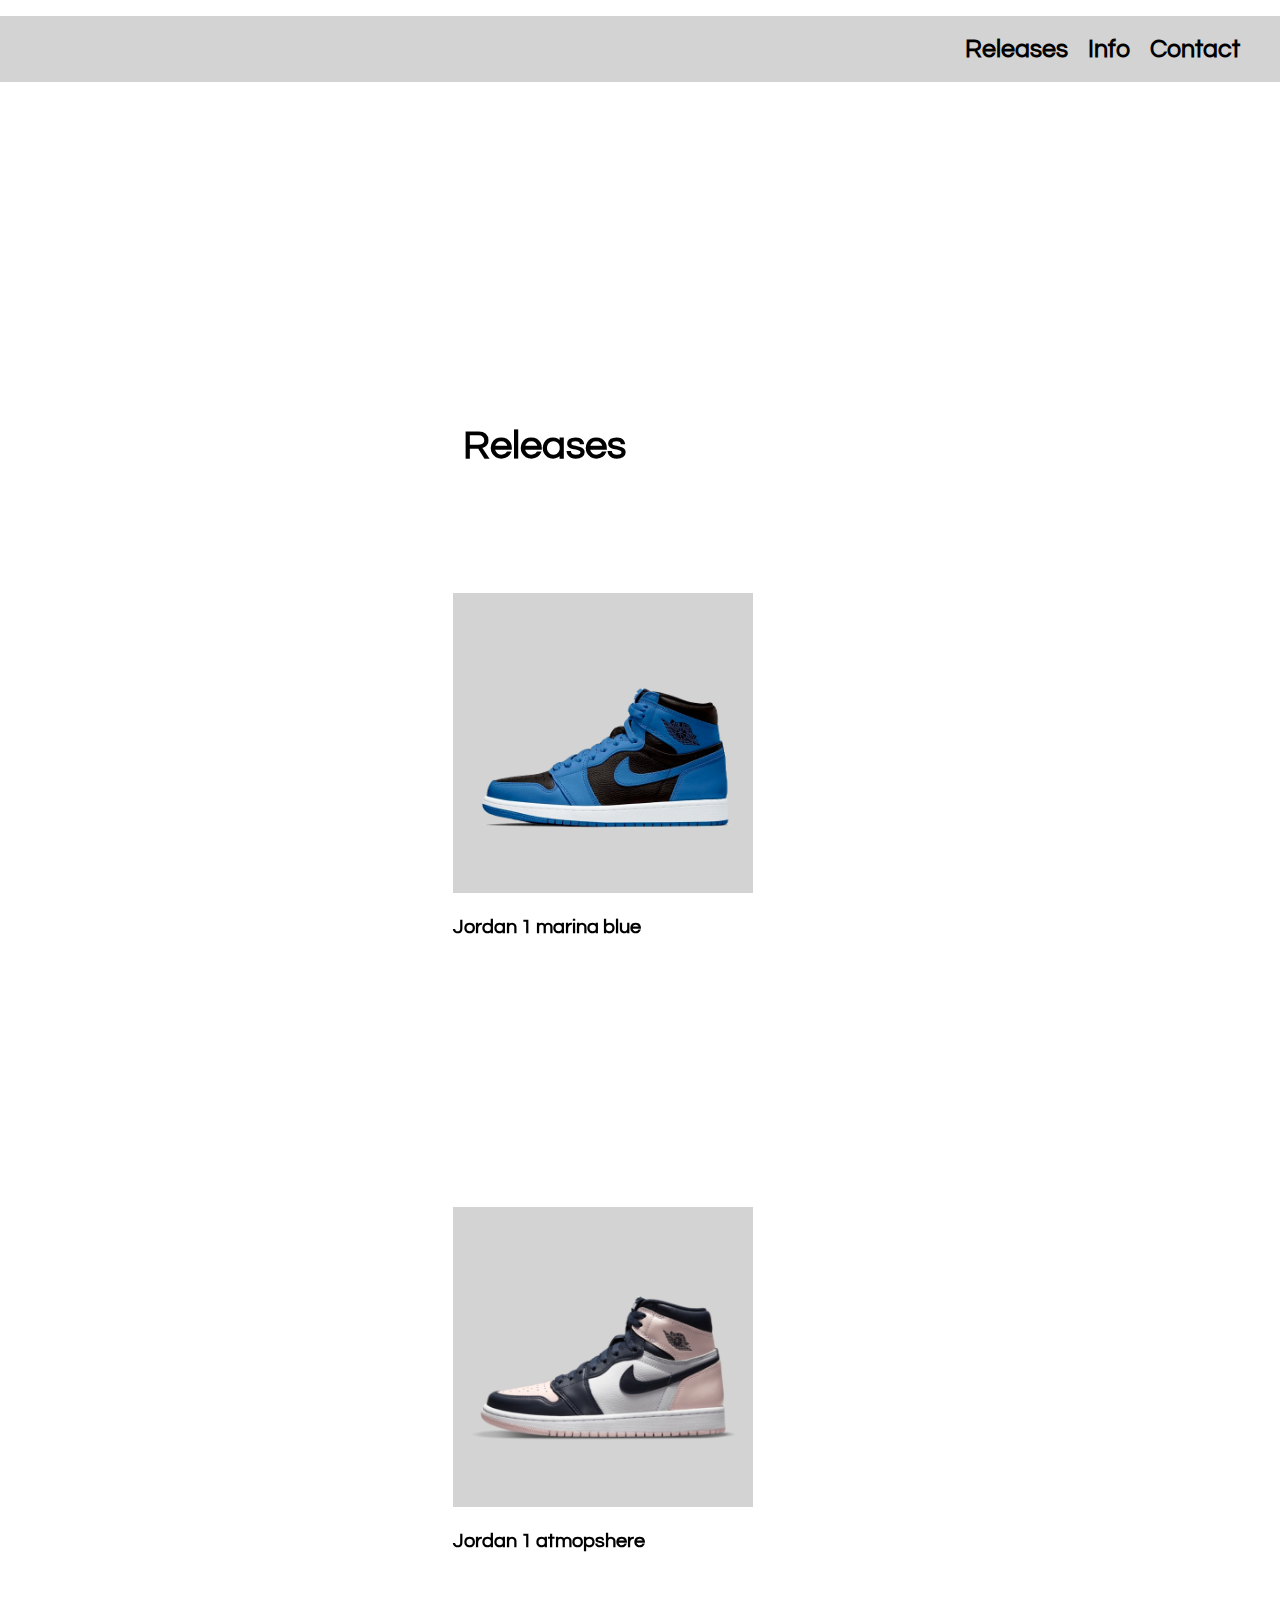
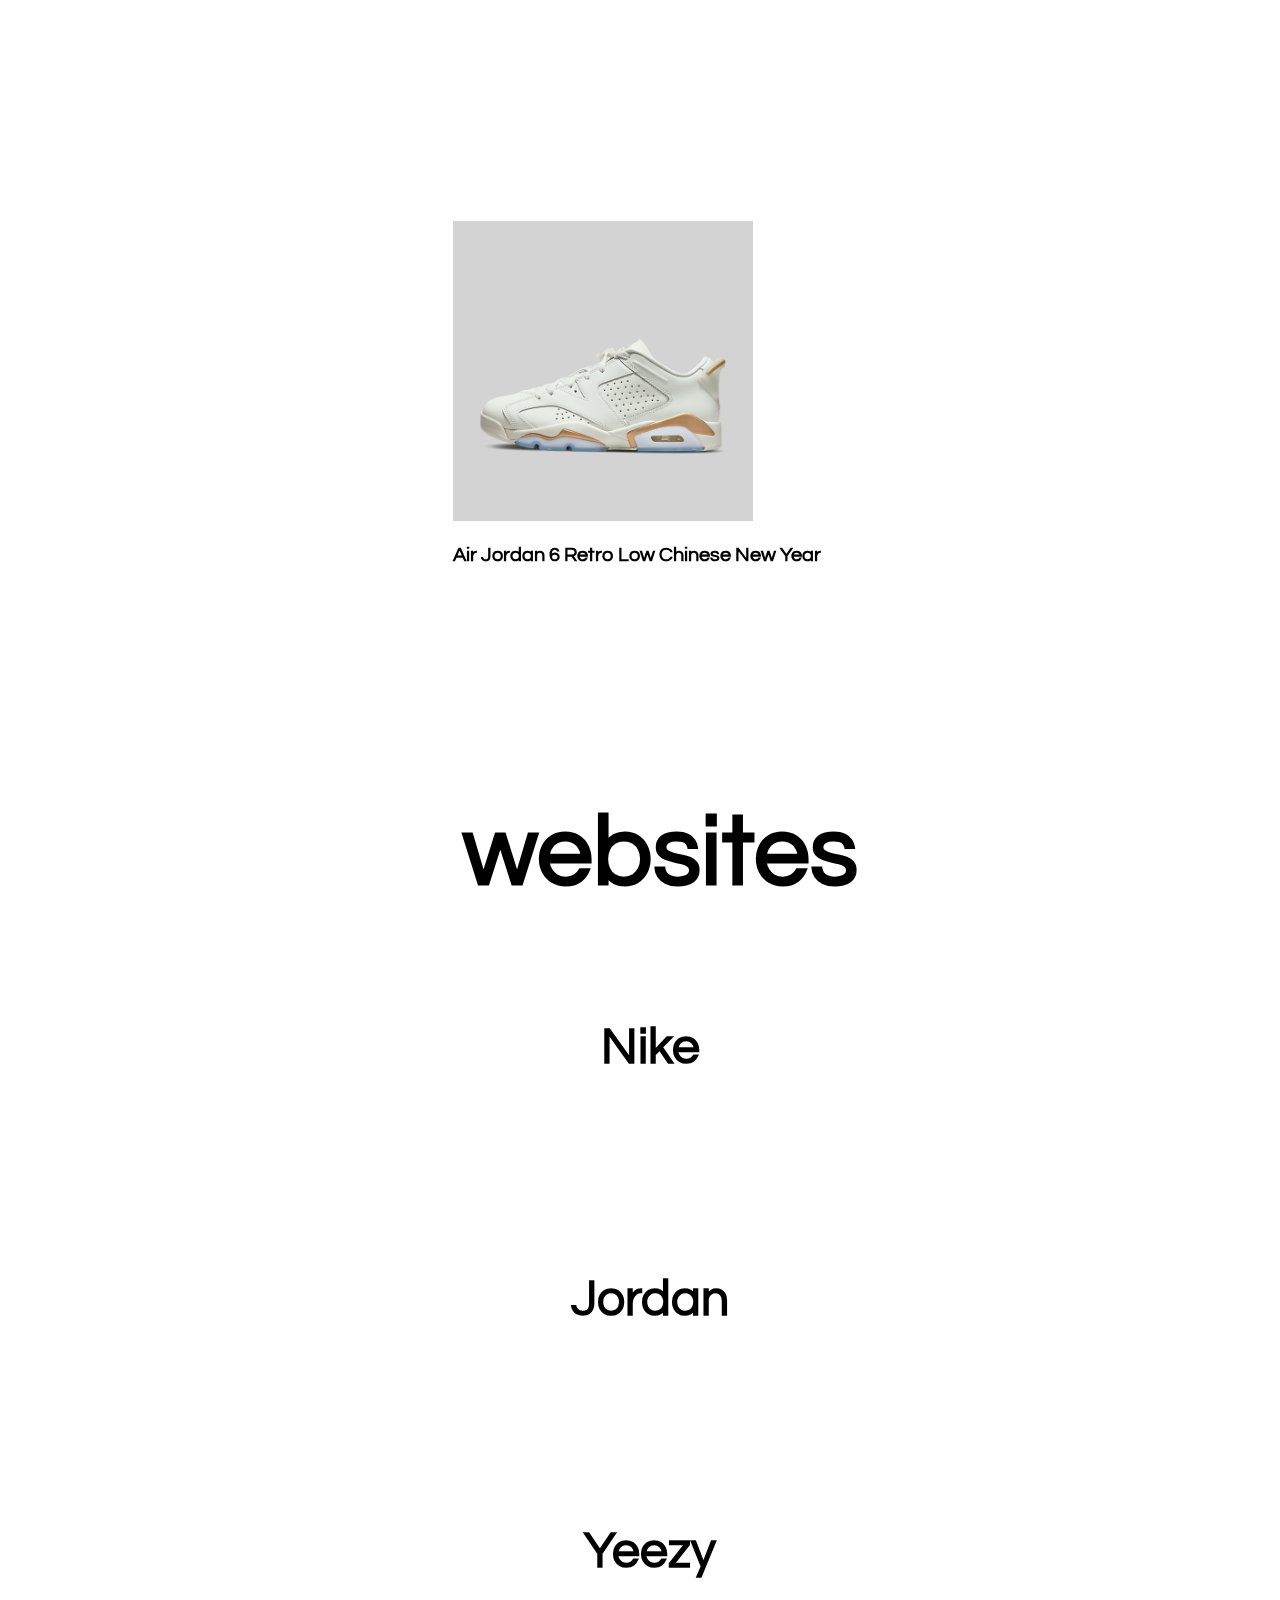
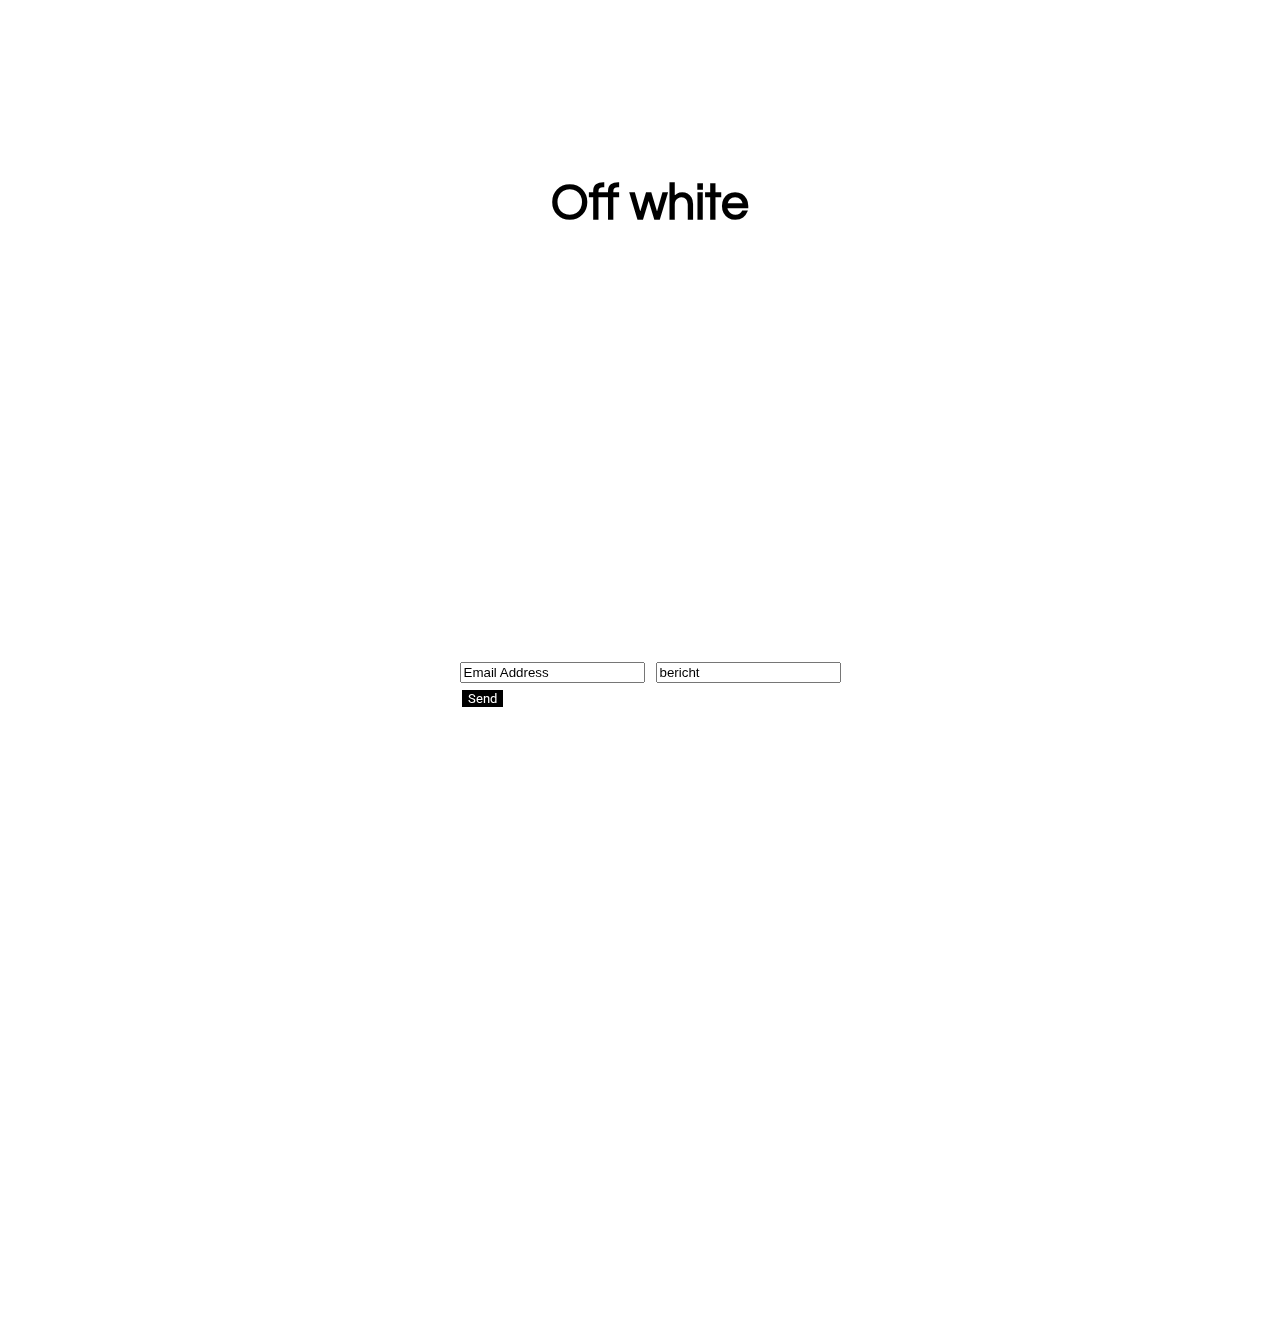
<file: website/index.html>
<!DOCTYPE html>
<html lang="en">
<head>
    <meta charset="UTF-8">
    <meta http-equiv="X-UA-Compatible" content="IE=edge">
    <meta name="viewport" content="width=device-width, initial-scale=1.0">
    <title>SneakersNL</title>
    <link rel="stylesheet" href="./style.css">
    <button onclick="topFunction()" id="myBtn" title="Go to top">Top</button>
    

  <script>
    //Get the button:
mybutton = document.getElementById("myBtn");

// When the user scrolls down 20px from the top of the document, show the button
window.onscroll = function() {scrollFunction()};

function scrollFunction() {
  if (document.body.scrollTop > 20 || document.documentElement.scrollTop > 20) {
    mybutton.style.display = "block";
  } else {
    mybutton.style.display = "none";
  }
}

// When the user clicks on the button, scroll to the top of the document
function topFunction() {
  document.body.scrollTop = 0; // For Safari
  document.documentElement.scrollTop = 0; // For Chrome, Firefox, IE and Opera
}
  </script>

</head>
<body>
    <nav>
        <ul>
          <li><a href="#Releases">Releases</a></li>
          <li><a href="#Info">Info</a></li>
          <li><a href="#Contact">Contact</a></li>
        </ul>
      </nav>
      <section id="Releases"><div>
        <h1>Releases</h1>
        <a href="https://www.nike.com/nl/en/launch/t/air-jordan-1-dark-marina-blue-emea">
          <img src="./upcoming sneaker images/1.png">
        </a>
        <p>Jordan 1 marina blue</p>
        <a href="https://www.nike.com/nl/en/launch/t/womens-air-jordan-1-atmosphere">
          <img src="./upcoming sneaker images/2.png">
        </a>
        <p>Jordan 1 atmopshere</p>
        <a href="https://www.nike.com/nl/en/launch/t/air-jordan-6-low-cny">
          <img src="./upcoming sneaker images/3.png">
        </a>
        <p>Air Jordan 6 Retro Low Chinese New Year</p>
        
      <section id="Info">
        <h1>websites</h1>
        <table>
          <a href="https://www.nike.com/nl/en/launch?s=upcoming">Nike</a>
          <a href="https://www.nike.com/jordan">Jordan</a>
          <a href="https://www.adidas.nl/yeezy">Yeezy</a>
          <a href="https://www.off---white.com/en-nl/">Off white</a>
          </table>

      <section id="Contact"><form action="https://formsubmit.co/tygovonder@gmail.com" method="POST">
        <input type="hidden" name="_subject" value="New Email wooo!">
        <input type="email" name="email" placeholder="Email Address" required>  
        <input type="hidden" name="_next" value="https://sneakersnl.000webhostapp.com/thanks.html"> 
        <input type="text" name="name" placeholder="bericht" required>
        <button type="submit">Send</button>
   </form>
</body>
<footer>
  
</footer>

</html>
</file>
<file: website/style.css>
@import url('https://fonts.googleapis.com/css2?family=Lato:wght@700&display=swap');
@import url('https://fonts.googleapis.com/css2?family=Questrial&display=swap');
@import url('https://fonts.googleapis.com/css2?family=Roboto:wght@700&display=swap');



html {
    margin: 0;
    padding: 0;
    scroll-behavior: smooth;
    
  }
  
  body {
    min-height: 100vh;
    font-family: 'Questrial', sans-serif;
    margin: 0;
    padding: 0;
    box-sizing: border-box;
    
  }
  body nav {
    position: sticky;
    top: 0;
  }
  ul {
    width: 100%;
    display: flex;
    justify-content: flex-end;
    box-sizing: border-box;
    padding: 20px;
    background: lightgrey;
  }
  li {
    list-style: none;
    margin-right: 20px;
    font-size: 25px;
    font-weight: bold;
  }
  li  {
    text-decoration: none;
    color: black;
  }
  section {
    height: 100vh;
    display: grid;
    place-items: center;
    font-size: 50px;
    font-weight: bold;
    background: white;
  }

::placeholder {
    color: black; 
}

button {
    background-color: black;
    color: white; 
    border: 2px solid white;
    font-family: 'Roboto', sans-serif;  
    display: block;
    
}

.releases div {
    text-align: justify;
    margin-top: 500px;
}

div img {
    display: inline-block;
    width: 300px;
    height: 300px;
    margin-top: 250px;
    background-color: #d3d3d3;
}

div:after {
    content: '';
    display: inline-block;
    width: 100%;
}


.sneaker-text p{
    font-size: 20px;
}

@media only screen and (max-width: 480px) {
  #Releases img {
  width: 30%;
  height: 100%;
  }
  }

  .img-with-text {
    text-align: justify;
    width: [width of img];
}

.img-with-text img {
    display: block;
    margin: 0 auto;
}

#Releases, p {
  font-size: 20px;
}

#Info, a {
  text-decoration: none;
  color: black;
  
}

#info, table, a {
  
  margin-top: 200px;
}

#myBtn {
  display: none; /* Hidden by default */
  position: fixed; /* Fixed/sticky position */
  bottom: 20px; /* Place the button at the bottom of the page */
  right: 30px; /* Place the button 30px from the right */
  z-index: 99; /* Make sure it does not overlap */
  border: none; /* Remove borders */
  outline: none; /* Remove outline */
  background-color: black; /* Set a background color */
  color: white; /* Text color */
  cursor: pointer; /* Add a mouse pointer on hover */
  padding: 15px; /* Some padding */
  border-radius: 10px; /* Rounded corners */
  font-size: 18px; /* Increase font size */
}

#myBtn:hover {
  background-color: #555; /* Add a dark-grey background on hover */
}

input:focus::-webkit-input-placeholder {
  visibility:hidden;
}

h1, #Releases {
  color: black;
  text-decoration: none;
  position: relative;
  top: 150px;
  left:10px;

}

#info h1 {
  color: black;
  text-decoration: none;
  position: relative;
  top: 150px;
  left:50px;
  font-size: 50px;

}

.footer {
   position: fixed;
   left: 0;
   bottom: 0;
   width: 100%;
   background-color: red;
   color: white;
   text-align: center;
}
  
img[src*="https://cdn.000webhost.com/000webhost/logo/footer-powered-by-000webhost-white2.png"] {display: none;}
</file>
